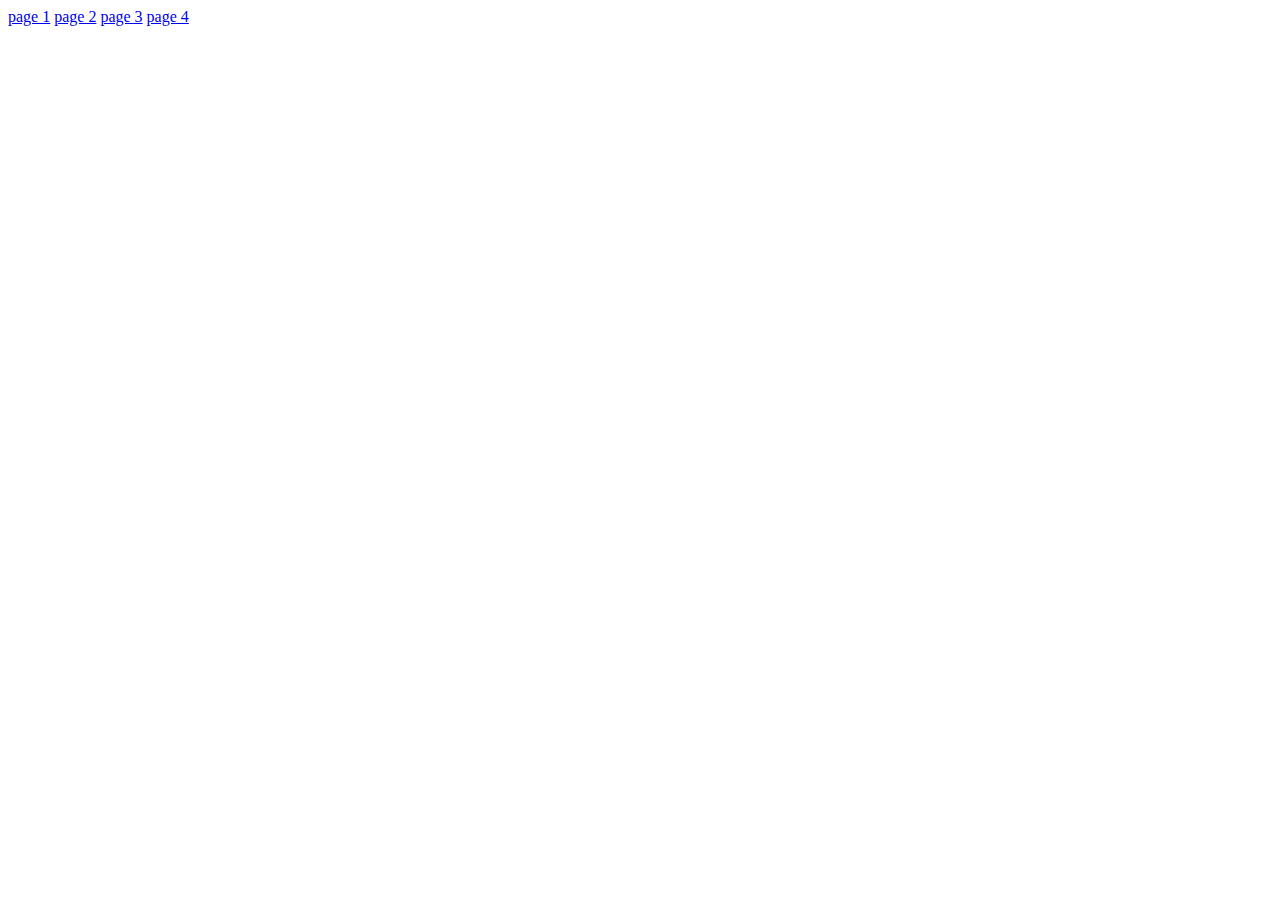
<file: index.html>
<html lang="en">
<head>
    <meta charset="UTF-8">
    <meta http-equiv="X-UA-Compatible" content="IE=edge">
    <meta name="viewport" content="width=device-width, initial-scale=1.0">
    <title>Document</title>
</head>
<body>
    <a href="index1.html">page 1</a>
    <a href="index2.html">page 2</a>
    <a href="index3.html">page 3</a>
    <a href="index4.html">page 4</a>
</body>
</html>
</file>
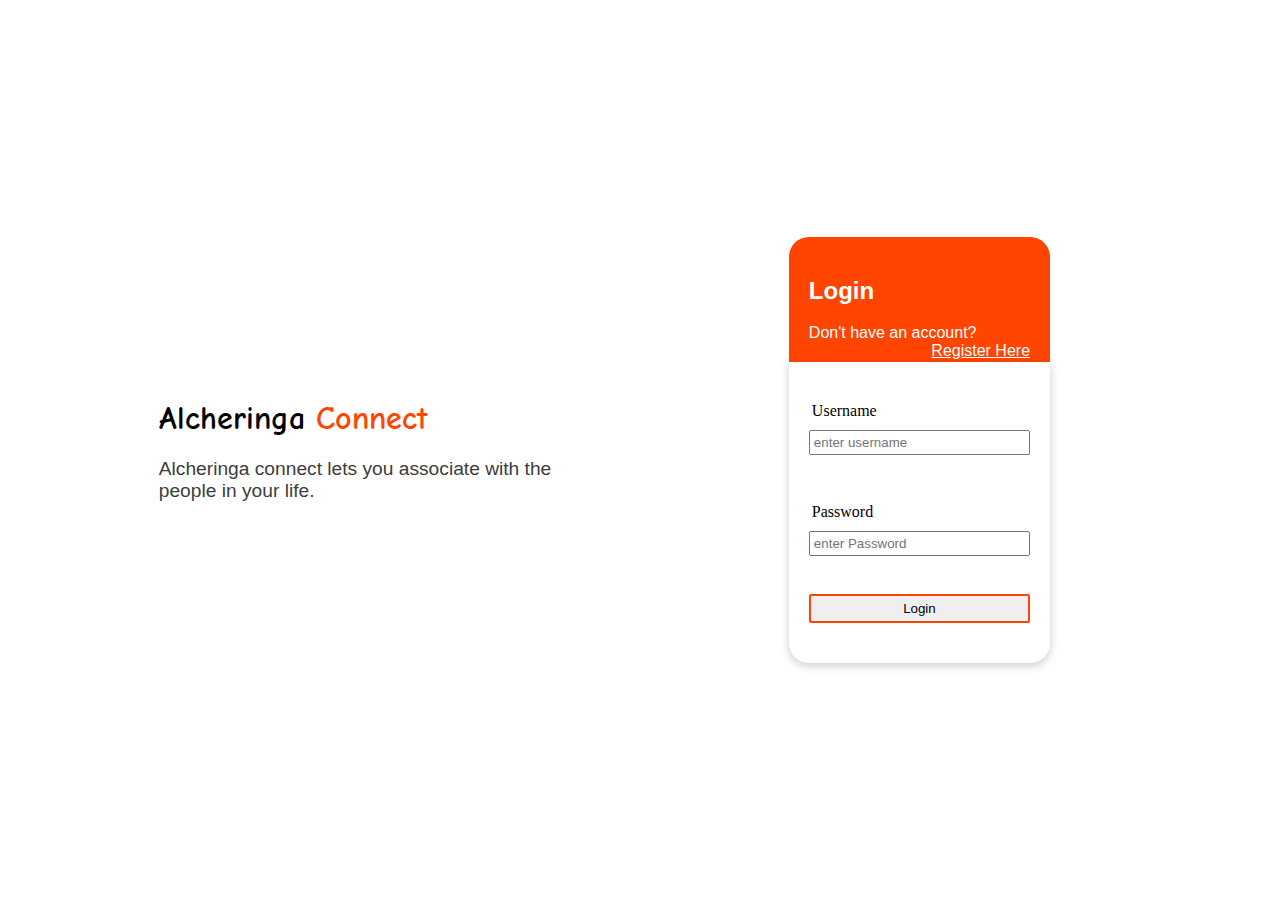
<file: index1.html>
<html>
    <head>
        <title>
            Alcheringa connect
        </title>

        <link rel="stylesheet" href="styles1.css">
        <link href='https://fonts.googleapis.com/css?family=Comic Neue' rel='stylesheet'>

    </head>
    <body>

        <div class="whole_page">
            <div class="some_text">
                <h1>Alcheringa <span>Connect</span></h1>
                <p>Alcheringa connect lets you associate with the <br> people in your life.</p>
            </div>

            <div class="container">
                <div class="head">
                    <h2>Login</h2>
                    <div class="footer_of_head">
                        <p>Don't have an account? </p>
                        <a href="#">Register Here</a>
                    </div>
                </div>

                <div class="body">
                    <div class="segment">
                        <span>Username</span> <br>
                        <input type="text" placeholder="enter username">
                    </div><br>
                    <div class="segment">
                        <span>Password</span> <br>
                        <input type="password" placeholder="enter Password">
                    </div>
                    <br>

                    <div class="submit">
                        <input type="button" value="Login">
                    </div>
                </div>
            </div>
            <br>
        </div>
        

    </body>
</html>
</file>
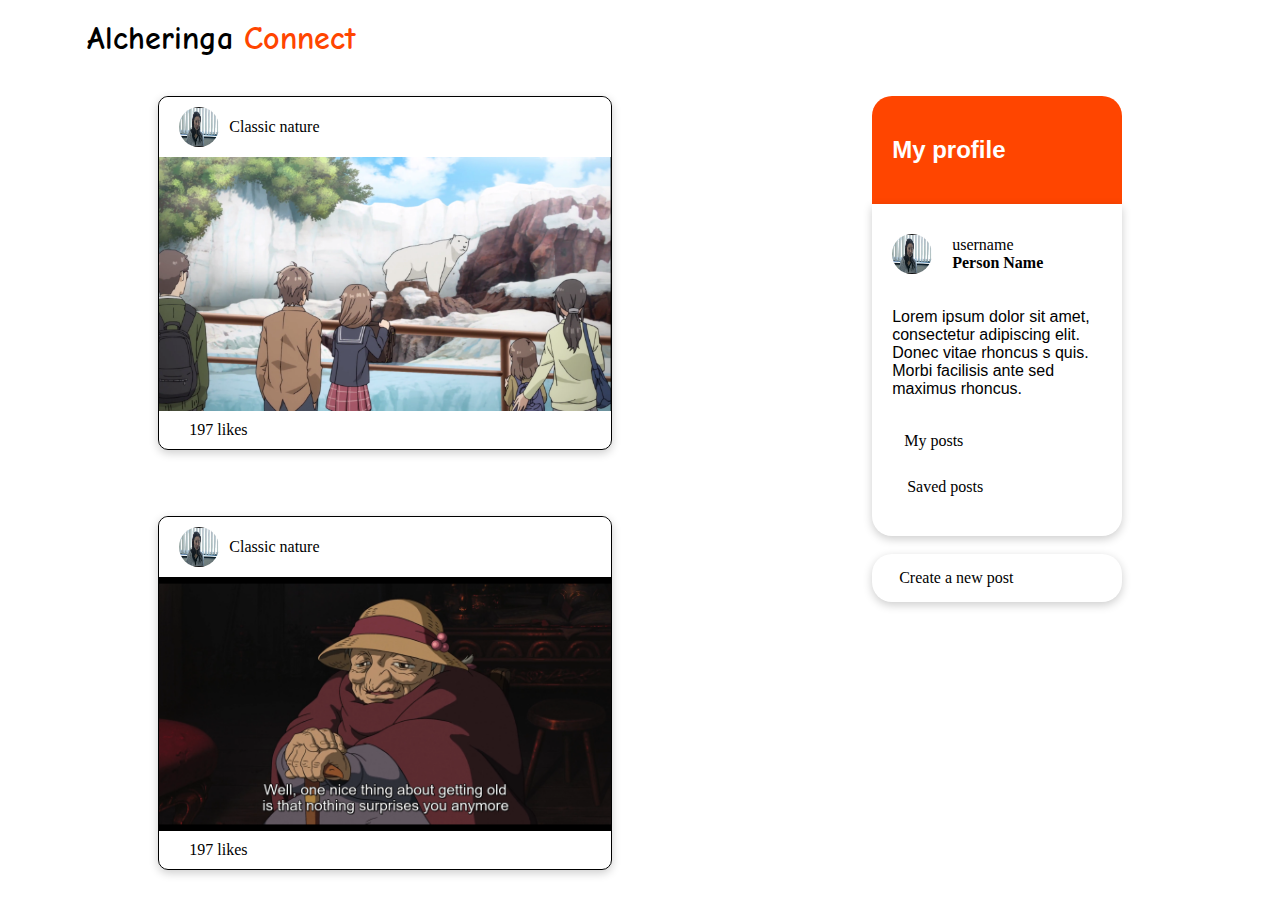
<file: index2.html>
<html>
    <head>
        <title>
            My Profile
        </title>

        <link rel="stylesheet" href="styles1.css">
        <link rel="stylesheet" href="styles2.css">
        <link rel="stylesheet" href="https://cdnjs.cloudflare.com/ajax/libs/font-awesome/6.1.1/css/all.min.css" integrity="sha512-KfkfwYDsLkIlwQp6LFnl8zNdLGxu9YAA1QvwINks4PhcElQSvqcyVLLD9aMhXd13uQjoXtEKNosOWaZqXgel0g==" crossorigin="anonymous" referrerpolicy="no-referrer" />
        <link href='https://fonts.googleapis.com/css?family=Comic Neue' rel='stylesheet'>
    </head>

    <body>
        <h1>Alcheringa <span>Connect</span></h1><br>

        <div class="main">
            <div class="feed">
                <div class="post">
                    <div class="post_header">
                        <img src="img3.png" alt="" width="40px" height="40px">
                        <span>Classic nature</span>
                    </div>
                    <img src="img2.png" alt="" width="100%">
                    <div class="footer">
                        <i class="fa-solid fa-thumbs-up"></i>                        
                        <span>197 likes</span>
                    </div>
                </div>
                <br><br>
                <div class="post">
                    <div class="post_header">
                        <img src="img3.png" alt="" width="40px" height="40px">
                        <span>Classic nature</span>
                    </div>
                    <img src="img1.png" alt="" width="100%">
                    <div class="footer">
                        <i class="fa-solid fa-thumbs-up"></i>                        
                        <span>197 likes</span>
                    </div>
                </div>
            </div>

            <!-- <div style="display: flex; align-items: center;">
                <div>
                    <img src="img1.png" alt="" height="40px" width="40px">
                </div>
                <span>197 likes</span>
            </div> -->


            <div class="container">
                <div class="head">
                    <h2>My profile</h2>
                </div>

                <div class="body">
                    <div class="profile">
                        <img src="img3.png" alt="" width="40px" height="40px">
                        <span>username <br>
                        <b>Person Name</b></span>
                    </div>

                    <br>
                    <p>Lorem ipsum dolor sit amet, consectetur adipiscing elit. Donec vitae rhoncus s quis. Morbi facilisis ante sed maximus rhoncus.</p>
                    <br>

                    <div class="snip">
                        <i class="fa-solid fa-circle-plus"></i>
                        <span>My posts</span>
                    </div><br>
                    <div class="snip">
                        <i class="fa-solid fa-bookmark" style="margin-left:3px;"></i>
                        <span> Saved posts</span>
                    </div>
                </div>
                <br>

                <div class="snip new">
                    <i class="fa-solid fa-circle-plus"></i>
                    <span> Create a new post</span>
                </div>

            </div>
        </div>


    </body>
</html>
</file>
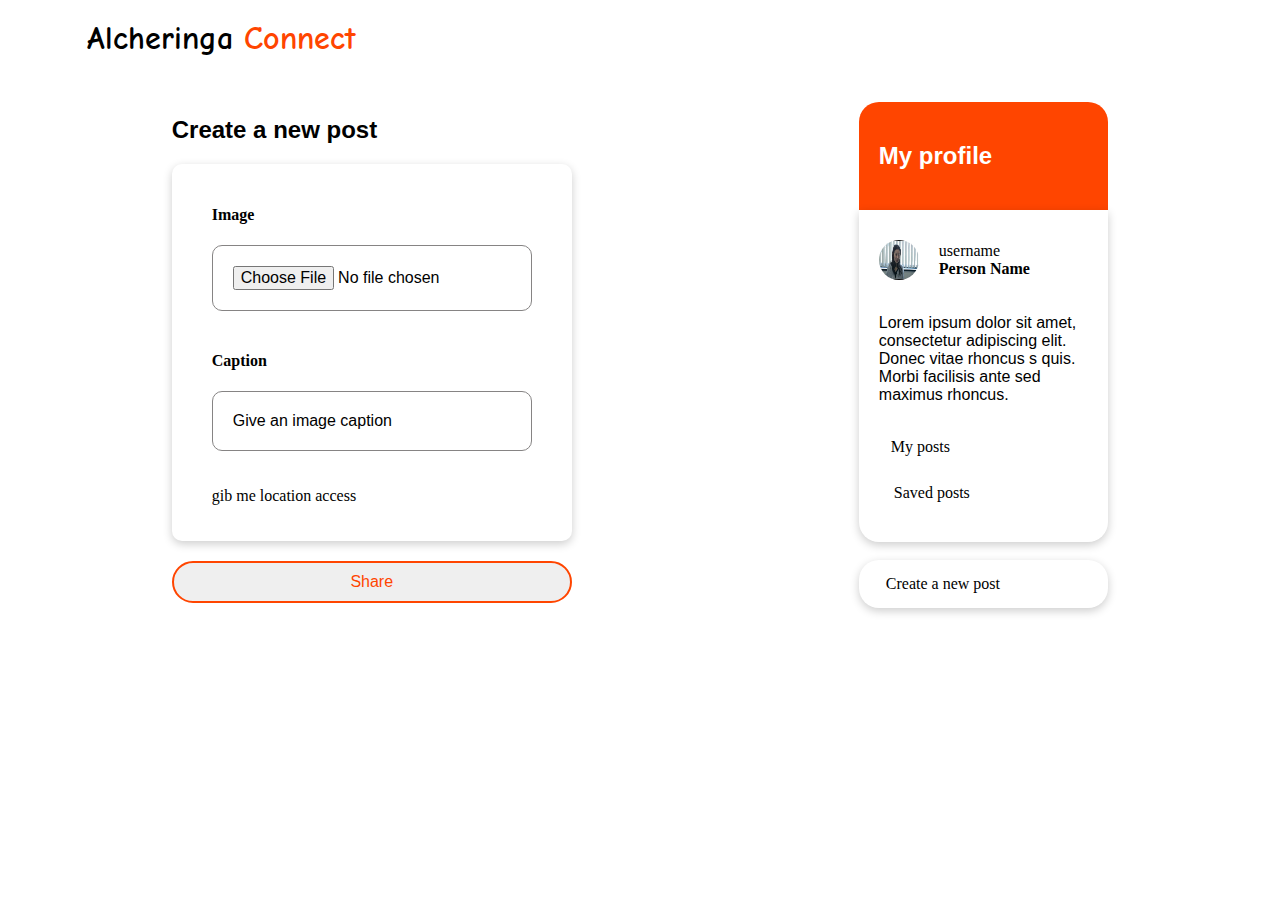
<file: index3.html>
<html>
    <head>
        <title>
            Create new post
        </title>
    </head>
    <link rel="stylesheet" href="styles1.css">
    <link rel="stylesheet" href="styles2.css">
    <link rel="stylesheet" href="styles3.css">
    <link rel="stylesheet" href="https://cdnjs.cloudflare.com/ajax/libs/font-awesome/6.1.1/css/all.min.css" integrity="sha512-KfkfwYDsLkIlwQp6LFnl8zNdLGxu9YAA1QvwINks4PhcElQSvqcyVLLD9aMhXd13uQjoXtEKNosOWaZqXgel0g==" crossorigin="anonymous" referrerpolicy="no-referrer" />
    <link href='https://fonts.googleapis.com/css?family=Comic Neue' rel='stylesheet'>
   
    <body>
        <div class="some_text">
            <h1>Alcheringa <span>Connect</span></h1><br>
        </div>
        <div class="main">
            <div class="create_post">
                <h2>Create a new post</h2>
                <div class="card">
                    <h4>Image</h4>
                    <input type="file" id="upload_img" value="Upload an Image">

                    <h4>Caption</h4>
                    <input type="text" value="Give an image caption">
                    <div class="location">
                        <p id="location">Give location permissions</p>
                    </div>
                </div>
                <div class="submit">
                    <input type="button" value="Share">
                </div>
            </div>

            <div class="container">
                <div class="head">
                    <h2>My profile</h2>
                </div>

                <div class="body">
                    <div class="profile">
                        <img src="img3.png" alt="" width="40px" height="40px">
                        <span>username <br>
                        <b>Person Name</b></span>
                    </div>

                    <br>
                    <p>Lorem ipsum dolor sit amet, consectetur adipiscing elit. Donec vitae rhoncus s quis. Morbi facilisis ante sed maximus rhoncus.</p>
                    <br>

                    <div class="snip">
                        <i class="fa-solid fa-circle-plus"></i>
                        <span>My posts</span>
                    </div><br>
                    <div class="snip">
                        <i class="fa-solid fa-bookmark" style="margin-left:3px;"></i>
                        <span> Saved posts</span>
                    </div>
                </div>
                <br>

                <div class="snip new">
                    <i class="fa-solid fa-circle-plus"></i>
                    <span> Create a new post</span>
                </div>

            </div>
        </div>

        <script src="script.js"></script>
    </body>
</html>
</file>
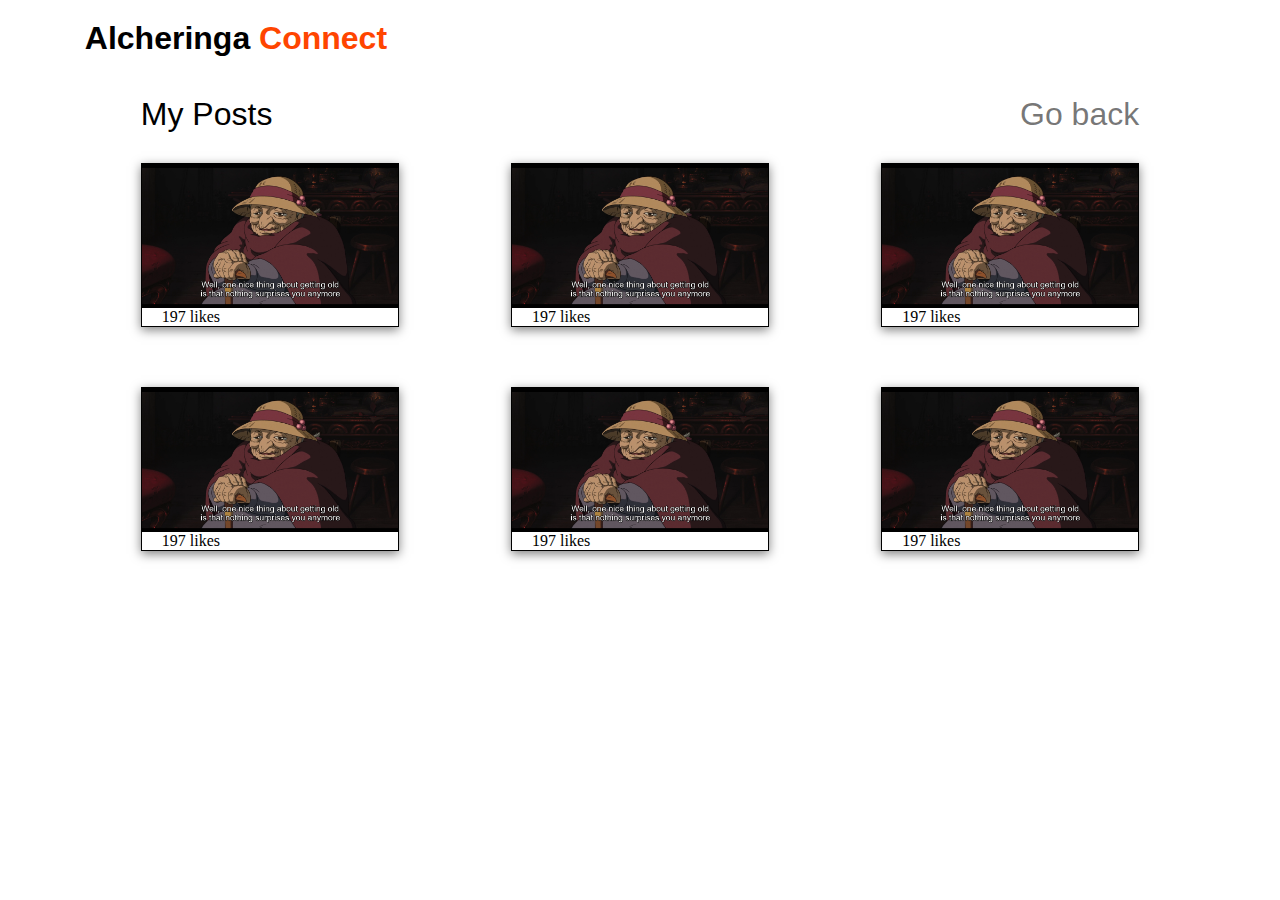
<file: index4.html>
<html>
    <head>
        <title>
            My Posts
        </title> 
        
        <link rel="stylesheet" href="styles4.css">
        <link rel="stylesheet" href="https://cdnjs.cloudflare.com/ajax/libs/font-awesome/6.1.1/css/all.min.css" integrity="sha512-KfkfwYDsLkIlwQp6LFnl8zNdLGxu9YAA1QvwINks4PhcElQSvqcyVLLD9aMhXd13uQjoXtEKNosOWaZqXgel0g==" crossorigin="anonymous" referrerpolicy="no-referrer" />
       
    </head>
    <body>
        <div class="some_text">
            <h1>Alcheringa <span>Connect</span></h1><br>
        </div>

        <div class="body">
            <div class="header">
                <span>My Posts</span> <span id="sp1"><i class="fa-solid fa-arrow-left"></i>   Go back</span>        
            </div>

            <div class="container">
                <div class="card">
                    <img src="img1.png" width="100%" height="">
                    <figcaption><i class="fa-solid fa-thumbs-up"></i>197 likes</figcaption>
                </div>
                <div class="card">
                    <img src="img1.png" width="100%" height="">
                    <figcaption><i class="fa-solid fa-thumbs-up"></i>197 likes</figcaption>
                </div>
                <div class="card">
                    <img src="img1.png" width="100%" height="">
                    <figcaption><i class="fa-solid fa-thumbs-up"></i>197 likes</figcaption>
                </div>
                <div class="card">
                    <img src="img1.png" width="100%" height="">
                    <figcaption><i class="fa-solid fa-thumbs-up"></i>197 likes</figcaption>
                </div>
                <div class="card">
                    <img src="img1.png" width="100%" height="">
                    <figcaption><i class="fa-solid fa-thumbs-up"></i>197 likes</figcaption>
                </div>
                <div class="card">
                    <img src="img1.png" width="100%" height="">
                    <figcaption><i class="fa-solid fa-thumbs-up"></i>197 likes</figcaption>
                </div>
            </div>
        </div>
    </body>
</html>
</file>
<file: styles1.css>
@import url('https://fonts.googleapis.com/css2?family=Comic+Neue:wght@300;400;700&display=swap');

.whole_page{
    display: flex;
    height: 100%;
    margin-left: 6vw;
    justify-content: space-around;
    align-items: center;
}

h1{
    font-size: 2em;
    font-family: 'Comic Neue';}

.some_text p{
    font-size: 1.2em;
    font-family:'Trebuchet MS', 'Lucida Sans Unicode', 'Lucida Grande', 'Lucida Sans', Arial, sans-serif;
    color: rgb(64, 60, 60);
}

h1 span{
    color: orangered;
}

.container{
    margin-left: 7vw;
    width: 22%;
}

.head{
    background-color: orangered;
    color: white;
    font-family:'Gill Sans', 'Gill Sans MT', Calibri, 'Trebuchet MS', sans-serif;
    border-radius: 20px 20px 0px 0px;
    padding: 20px;
}

.footer_of_head > *{
    display: inline;
}

.footer_of_head a{
    float: right;
    color: white;
}

.body{
    background: white;
    border-radius: 0px 0px 20px 20px;
    padding: 30px 20px;
    box-shadow: 0 3px 10px rgb(0 0 0 / 0.2);
}

.segment{
    margin: 10px 0px
}

.segment > * {
    margin: 10px 0px;
    padding: 3px;
}

.segment input{
    width: 100%;
}

.submit input{
    text-align: center;
    width: 100%;
    border: 2px solid orangered;
    border-radius: 2px;
    padding: 5px;
    margin-bottom: 10px;
}

.submit input:active{
    text-decoration: underline;
    border: 2px solid cyan;
}
</file>
<file: styles2.css>
/* page 2 */

body{
    margin: 10px 10px;
    /* margin-bottom: 100px; */
}

h1{
    width: 90%;
    margin-top: 20px;
    margin-left: 6vw;
    font-size: 2em;
}

h1 span{
    color: orangered;
}

.main{
    width: 90%;
    margin: auto;
    display: flex;
    justify-content: space-around;
}

.feed{
    width: 40%;
    display: flex;
    flex-flow: column nowrap;
}

.post{
    border: 1px solid black;
    border-radius: 10px;
    box-shadow: 0 3px 10px rgb(0 0 0 / 0.2);
    margin-bottom: 30px;
}

.post_header{
    border-radius: 10px 10px 0 0; 
    background: white; 
    padding: 10px; 
    display: flex;
    align-items: center;
}

.post .post_header img{
    border-radius: 20px;
    margin: 0px 10px;
}

.footer{
    padding: 10px 20px;
    display: flex; 
    align-items: center;
}

.footer i{
    margin-right: 10px;
    font-size: 1.4em;
}

.profile{
    display: flex;
    align-items: center;
}

.body img{
    border-radius: 20px;
    margin-right: 20px;
}

.body p{
    font-family: 'Gill Sans', 'Gill Sans MT', Calibri, 'Trebuchet MS', sans-serif;
}

.body i{
    font-size: 2em;
}

.snip{
    display: flex;
    align-items: center;
    margin-bottom: 10px;
}

.snip span{
    margin-left: 12px;
    font-family: Cambria, Cochin, Georgia, Times, 'Times New Roman', serif;
}

.new{
    padding: 15px;
    border-radius: 20px;
    box-shadow: 0 3px 10px rgb(0 0 0 / 0.2);
}

.new i{
    font-size: 2em;
}
</file>
<file: styles3.css>
.main{
    display: flex;
    justify-content: space-around;
    align-items: center;
}

h2{
    font-family: Calibri, sans-serif;
}

.card{
    width: 25vw;
    padding: 20px 40px;
    border-radius: 10px;
    box-shadow: 0 3px 10px rgb(0 0 0 / 0.2);
}

#upload_img{
    text-align: center;
}

input{
    padding: 20px;
    border-radius: 10px;
    border: 1px solid rgb(134, 132, 132);
    margin-bottom: 20px;
    width:100%;
    font-size: medium;
}

.submit input{
    margin: 20px 0;
    color: orangered;
    padding: 10px 0px;
    border-radius: 100px;
}

.submit input:hover{
    cursor: pointer;
}

.submit input:active{
    border: 2px solid white;
    -webkit-transition-duration: 100ms;
}
</file>
<file: styles4.css>
h1{
    width: 90%;
    margin-top: 20px;
    margin-left: 6vw;
    font-family: Arial, Helvetica, sans-serif;
    font-size: 2em;
}

h1 span{
    color: orangered;
}

.body{
    width: 78vw;
    margin: auto;
}

.header{
    
    display: inline;
}

.header span{
    font-size: 2em;
    font-family:'Gill Sans', 'Gill Sans MT', Calibri, 'Trebuchet MS', sans-serif;
}

#sp1{
    float:right;
    color:rgba(27, 26, 26, 0.6);
    cursor: pointer;
}

.container{
    /* width: 90%;
    margin: 50px; */
    display: flex;
    flex-flow: wrap;
    justify-content: space-between;
    align-items: center;
}

.card{
    width: 20vw;
    margin: 30px 0px;
    border: 1px solid black;
    box-shadow: 0 3px 10px rgb(0 0 0 / 0.5);
}

figcaption i{
    margin: 10px;
}
</file>
